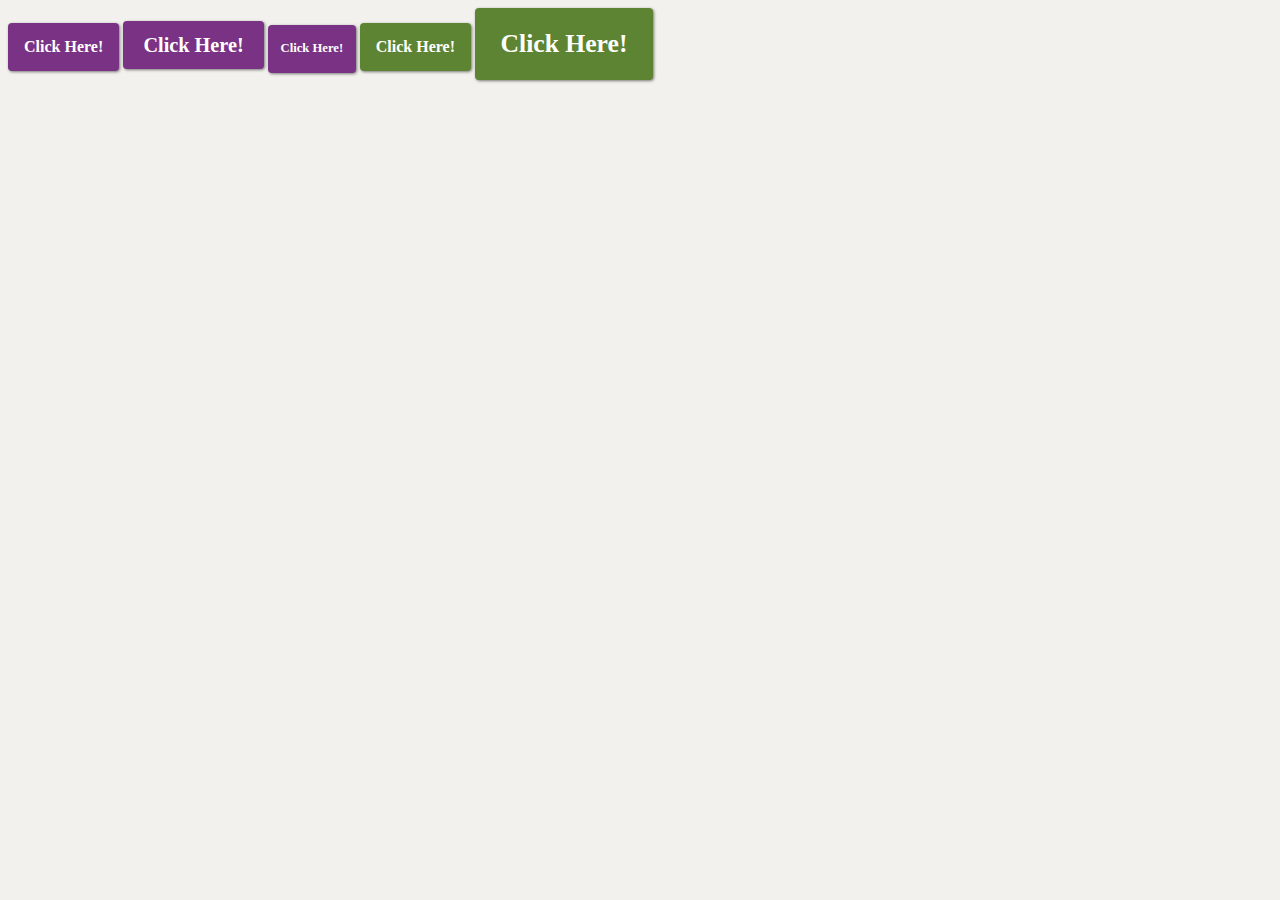
<file: styleguide/buttons.html>
<!doctype html>
<html>
<head>
<meta charset="UTF-8">
<title>Untitled Document</title>
<link href="../css/typography.css" rel="stylesheet">
<link href="../css/buttons.css" rel="stylesheet">
<link href="http://fonts.googleapis.com/css?family=Patua+One" rel="stylesheet">
</head>

<body>
<a class= "btn" href="#">Click Here!</a>
<a class= "btn giga" href="#">Click Here!</a>
<a class= "btn micro" href="#">Click Here!</a>

<a class= "btn btn-alt" href="#">Click Here!</a>
<a class= "btn btn-alt peta" href="#">Click Here!</a>

</body>
</html>
</file>
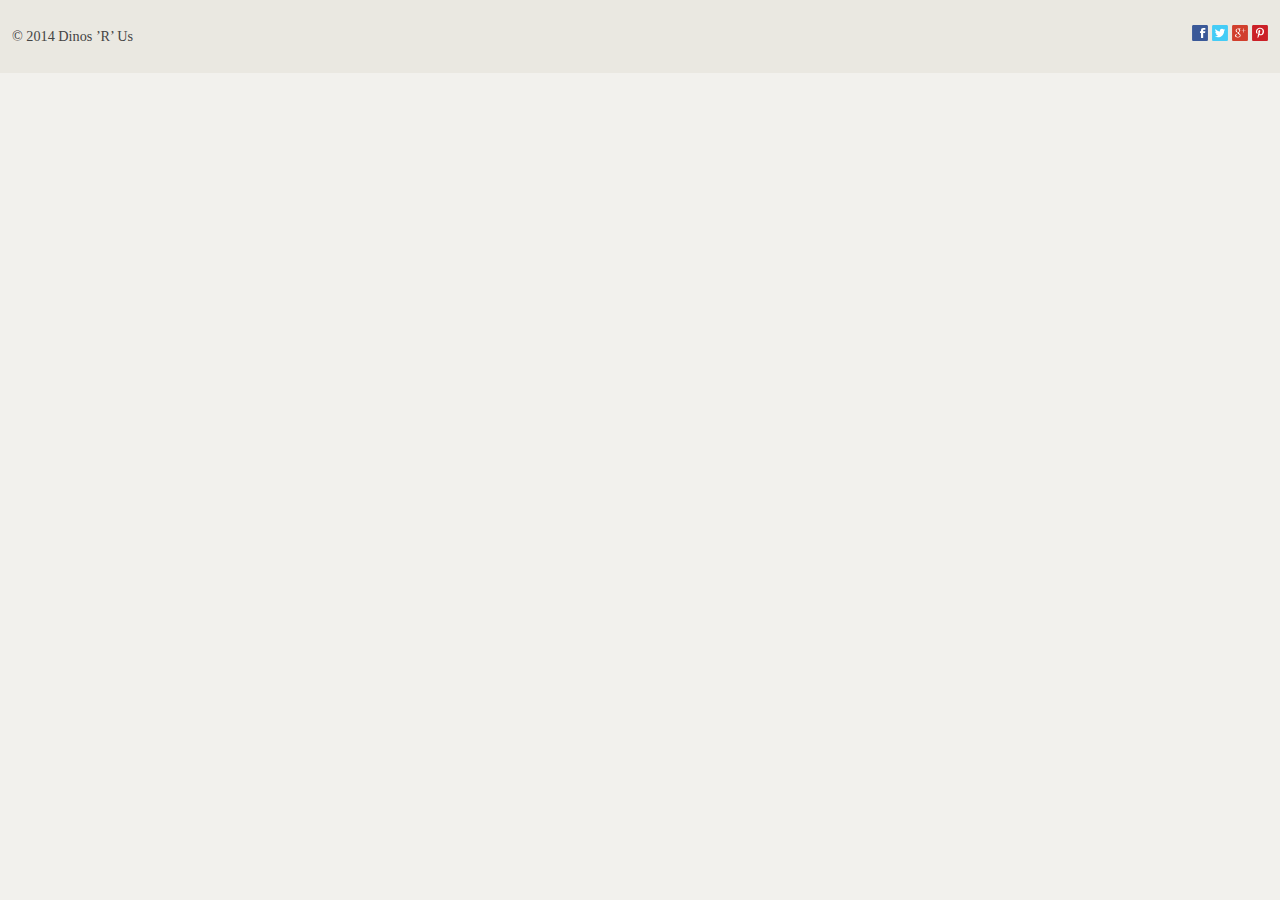
<file: styleguide/footer.html>
<!DOCTYPE html>
<html lang="en-ca">
<head>
  <meta charset="utf-8">
  <title>Footer</title>
  <meta name="handheldfriendly" content="true">
  <meta name="mobileoptimized" content="240">
  <meta name="viewport" content="width=device-width,initial-scale=1">
  <link href="http://fonts.googleapis.com/css?family=Patua+One" rel="stylesheet">
  <link href="../css/common.css" rel="stylesheet">
  <link href="../css/typography.css" rel="stylesheet">
  <link href="../css/list-group.css" rel="stylesheet">
  <link href="../css/media-object.css" rel="stylesheet">
  <link href="../css/embed.css" rel="stylesheet">
  <link href="../css/buttons.css" rel="stylesheet">
  <link href="../css/icons.css" rel="stylesheet">
  <link href="../css/grid.css" rel="stylesheet">
  <link href="../css/footer.css" rel="stylesheet">
</head>
<body>

<footer class="footer pad-t">
  <div class="grid">
    <div class="unit unit-s-1 unit-m-1 unit-l-1-2 gutter-1-2">
      <p class="footer-copyright"><small>© 2014 Dinos ’R’ Us</small></p>
    </div>
    <div class="unit unit-s-1 unit-m-1 unit-l-1-2 gutter-1-2">
      <ul class="list-group footer-links">
        <li class="list-group-item list-group-item-inline">
          <a href="#" class="icon-link icon i-16 i-facebook ir">Facebook</a>
        </li>
        <li class="list-group-item list-group-item-inline">
          <a href="#" class="icon-link icon i-16 i-twitter ir">Twitter</a>
        </li>
        <li class="list-group-item list-group-item-inline">
          <a href="#" class="icon-link icon i-16 i-googleplus ir">Google+</a>
        </li>
        <li class="list-group-item list-group-item-inline">
          <a href="#" class="icon-link icon i-16 i-pinterest ir">Pinterest</a>
        </li>
      </ul>
    </div>
  </div>
</footer>

</body>
</html>
</file>
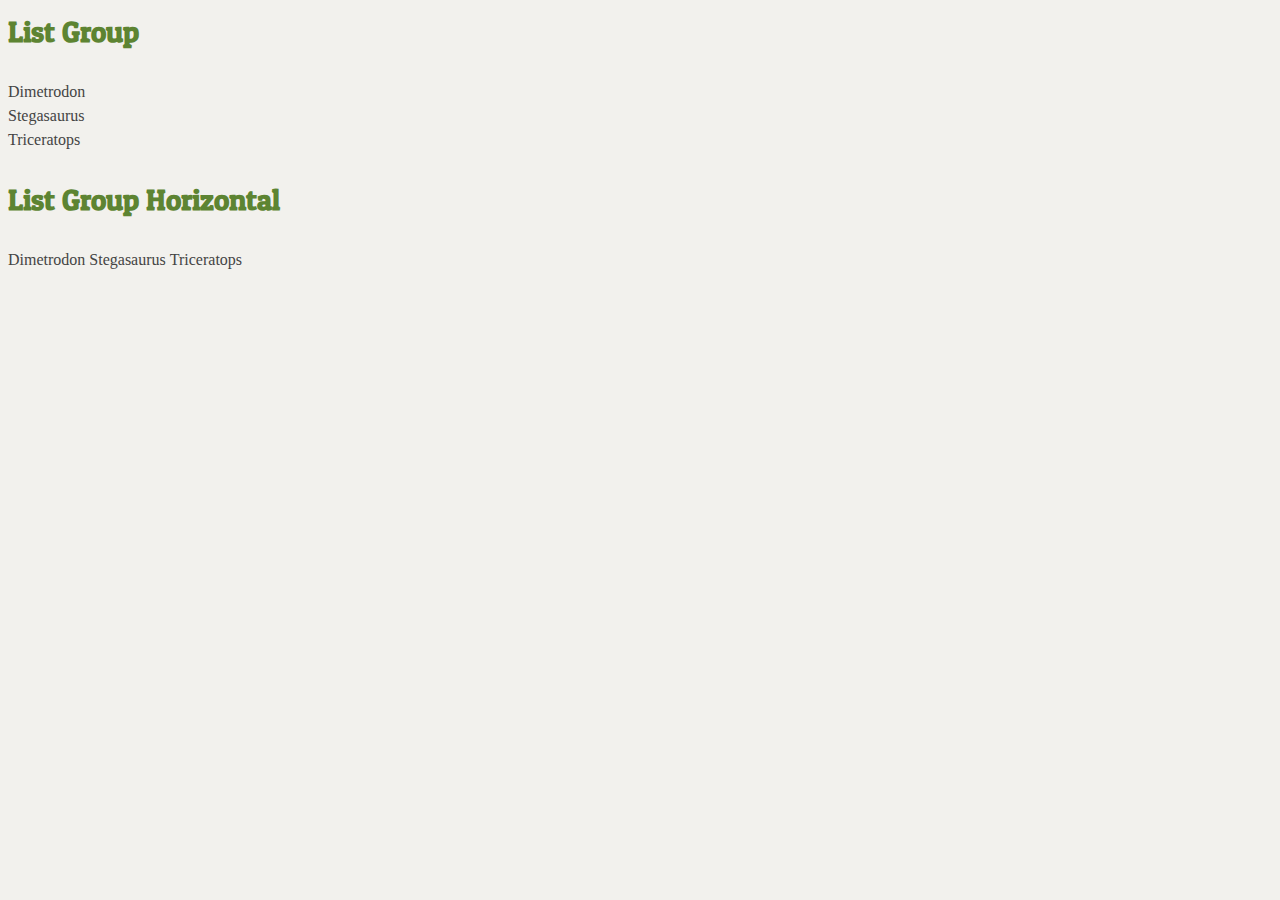
<file: styleguide/list-group.html>
<!doctype html>
<html>
<head>
<meta charset="UTF-8">
<title>List Group</title>
<link href="../css/typography.css" rel="stylesheet">
<link href="../css/list-group.css" rel="stylesheet">
<link href="http://fonts.googleapis.com/css?family=Patua+One" rel="stylesheet">
</head>

<body>

<h1>List Group</h1>

<ul class="list-group">
	<li class="list-group-item">Dimetrodon</li>
	<li class="list-group-item">Stegasaurus</li>
	<li class="list-group-item">Triceratops</li>
</ul>

<h1>List Group Horizontal</h1>

<ul class="list-group">
	<li class="list-group-item list-group-item-inline">Dimetrodon</li>
	<li class="list-group-item list-group-item-inline">Stegasaurus</li>
	<li class="list-group-item list-group-item-inline">Triceratops</li>
</ul>
</body>
</html>
</file>
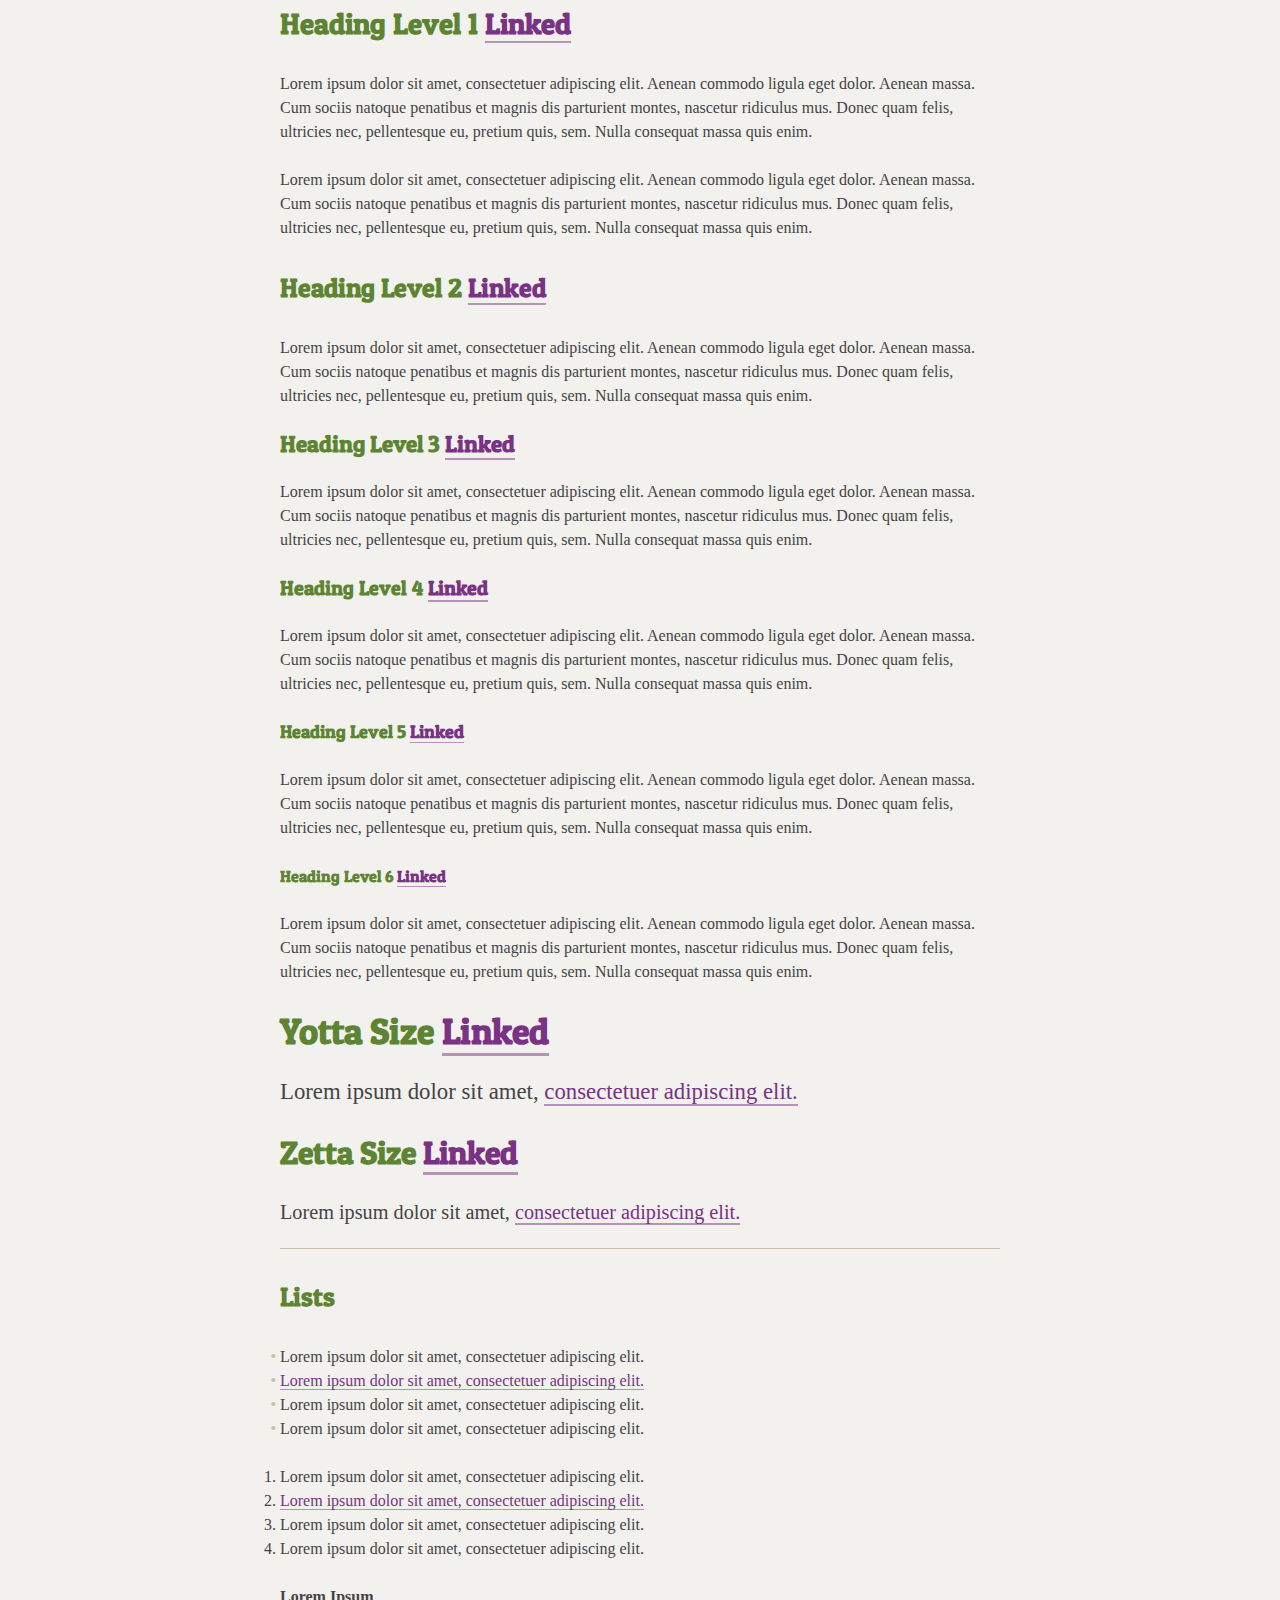
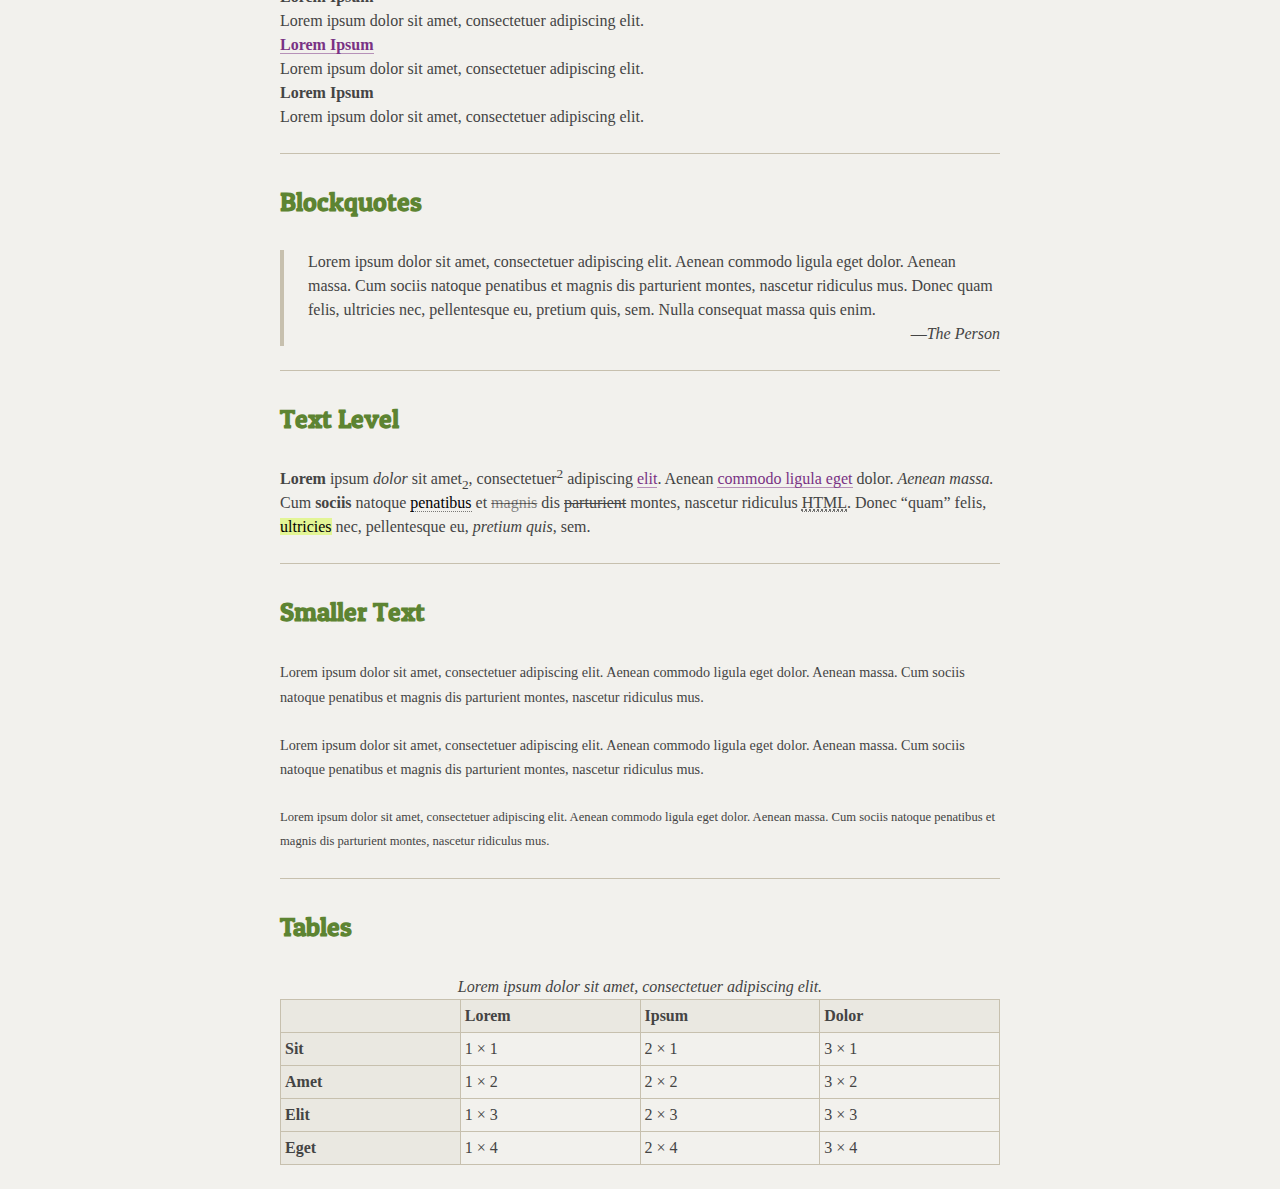
<file: styleguide/typography.html>
<!DOCTYPE html>
<html lang="en-ca">
<head>
  <meta charset="utf-8">
  <title>Typography Styleguide</title>
  <link href="http://fonts.googleapis.com/css?family=Patua+One" rel="stylesheet">
  <link href="../css/typography.css" rel="stylesheet">
  <style>
    /* Do not add CSS here -- this is just for controlling the line length */
    body {
      margin: 0 auto;
      padding: 0;
      max-width: 45rem;
    }
  </style>
</head>
<body>

<h1>Heading Level 1 <a href="#">Linked</a></h1>

<p>Lorem ipsum dolor sit amet, consectetuer adipiscing elit. Aenean commodo ligula eget dolor. Aenean massa. Cum sociis natoque penatibus et magnis dis parturient montes, nascetur ridiculus mus. Donec quam felis, ultricies nec, pellentesque eu, pretium quis, sem. Nulla consequat massa quis enim.</p>
<p>Lorem ipsum dolor sit amet, consectetuer adipiscing elit. Aenean commodo ligula eget dolor. Aenean massa. Cum sociis natoque penatibus et magnis dis parturient montes, nascetur ridiculus mus. Donec quam felis, ultricies nec, pellentesque eu, pretium quis, sem. Nulla consequat massa quis enim.</p>

<h2>Heading Level 2 <a href="#">Linked</a></h2>

<p>Lorem ipsum dolor sit amet, consectetuer adipiscing elit. Aenean commodo ligula eget dolor. Aenean massa. Cum sociis natoque penatibus et magnis dis parturient montes, nascetur ridiculus mus. Donec quam felis, ultricies nec, pellentesque eu, pretium quis, sem. Nulla consequat massa quis enim.</p>

<h3>Heading Level 3 <a href="#">Linked</a></h3>

<p>Lorem ipsum dolor sit amet, consectetuer adipiscing elit. Aenean commodo ligula eget dolor. Aenean massa. Cum sociis natoque penatibus et magnis dis parturient montes, nascetur ridiculus mus. Donec quam felis, ultricies nec, pellentesque eu, pretium quis, sem. Nulla consequat massa quis enim.</p>

<h4>Heading Level 4 <a href="#">Linked</a></h4>

<p>Lorem ipsum dolor sit amet, consectetuer adipiscing elit. Aenean commodo ligula eget dolor. Aenean massa. Cum sociis natoque penatibus et magnis dis parturient montes, nascetur ridiculus mus. Donec quam felis, ultricies nec, pellentesque eu, pretium quis, sem. Nulla consequat massa quis enim.</p>

<h5>Heading Level 5 <a href="#">Linked</a></h5>

<p>Lorem ipsum dolor sit amet, consectetuer adipiscing elit. Aenean commodo ligula eget dolor. Aenean massa. Cum sociis natoque penatibus et magnis dis parturient montes, nascetur ridiculus mus. Donec quam felis, ultricies nec, pellentesque eu, pretium quis, sem. Nulla consequat massa quis enim.</p>

<h6>Heading Level 6 <a href="#">Linked</a></h6>

<p>Lorem ipsum dolor sit amet, consectetuer adipiscing elit. Aenean commodo ligula eget dolor. Aenean massa. Cum sociis natoque penatibus et magnis dis parturient montes, nascetur ridiculus mus. Donec quam felis, ultricies nec, pellentesque eu, pretium quis, sem. Nulla consequat massa quis enim.</p>

<h1 class="yotta">Yotta Size <a href="#">Linked</a></h1>

<p class="tera">Lorem ipsum dolor sit amet, <a href="#">consectetuer adipiscing elit.</a></p>

<h1 class="zetta">Zetta Size <a href="#">Linked</a></h1>

<p class="giga">Lorem ipsum dolor sit amet, <a href="#">consectetuer adipiscing elit.</a></p>

<hr>

<h2>Lists</h2>

<ul>
  <li>Lorem ipsum dolor sit amet, consectetuer adipiscing elit.</li>
  <li><a href="#">Lorem ipsum dolor sit amet, consectetuer adipiscing elit.</a></li>
  <li>Lorem ipsum dolor sit amet, consectetuer adipiscing elit.</li>
  <li>Lorem ipsum dolor sit amet, consectetuer adipiscing elit.</li>
</ul>

<ol>
  <li>Lorem ipsum dolor sit amet, consectetuer adipiscing elit.</li>
  <li><a href="#">Lorem ipsum dolor sit amet, consectetuer adipiscing elit.</a></li>
  <li>Lorem ipsum dolor sit amet, consectetuer adipiscing elit.</li>
  <li>Lorem ipsum dolor sit amet, consectetuer adipiscing elit.</li>
</ol>

<dl>
  <dt>Lorem Ipsum</dt>
  <dd>Lorem ipsum dolor sit amet, consectetuer adipiscing elit.</dd>
  <dt><a href="#">Lorem Ipsum</a></dt>
  <dd>Lorem ipsum dolor sit amet, consectetuer adipiscing elit.</dd>
  <dt>Lorem Ipsum</dt>
  <dd>Lorem ipsum dolor sit amet, consectetuer adipiscing elit.</dd>
</dl>

<hr>

<h2>Blockquotes</h2>

<blockquote>
  <p>Lorem ipsum dolor sit amet, consectetuer adipiscing elit. Aenean commodo ligula eget dolor. Aenean massa. Cum sociis natoque penatibus et magnis dis parturient montes, nascetur ridiculus mus. Donec quam felis, ultricies nec, pellentesque eu, pretium quis, sem. Nulla consequat massa quis enim.</p>
  <footer>—<cite>The Person</cite></footer>
</blockquote>

<hr>

<h2>Text Level</h2>

<p><strong>Lorem</strong> ipsum <em>dolor</em> sit amet<sub>2</sub>, consectetuer<sup>2</sup> adipiscing <a href="#">elit</a>. Aenean <a href="#">commodo ligula eget</a> dolor. <i>Aenean massa.</i> Cum <b>sociis</b> natoque <ins>penatibus</ins> et <del>magnis</del> dis <s>parturient</s> montes, <time datetime="2014-01-01">nascetur</time> ridiculus <abbr title="Hypertext Markup Language">HTML</abbr>. Donec <q>“quam”</q> felis, <mark>ultricies</mark> nec, <data>pellentesque</data> eu, <dfn>pretium quis</dfn>, sem.</p>

<hr>

<h2>Smaller Text</h2>

<p><small>Lorem ipsum dolor sit amet, consectetuer adipiscing elit. Aenean commodo ligula eget dolor. Aenean massa. Cum sociis natoque penatibus et magnis dis parturient montes, nascetur ridiculus mus.</small></p>
<p class="milli">Lorem ipsum dolor sit amet, consectetuer adipiscing elit. Aenean commodo ligula eget dolor. Aenean massa. Cum sociis natoque penatibus et magnis dis parturient montes, nascetur ridiculus mus.</p>
<p class="micro">Lorem ipsum dolor sit amet, consectetuer adipiscing elit. Aenean commodo ligula eget dolor. Aenean massa. Cum sociis natoque penatibus et magnis dis parturient montes, nascetur ridiculus mus.</p>

<hr>

<h2>Tables</h2>

<table>
  <caption>Lorem ipsum dolor sit amet, consectetuer adipiscing elit.</caption>
  <thead>
    <tr>
      <th></th>
      <th scope="col">Lorem</th>
      <th scope="col">Ipsum</th>
      <th scope="col">Dolor</th>
    </tr>
  </thead>
  <tbody>
    <tr>
      <th>Sit</th>
      <td>1 × 1</td>
      <td>2 × 1</td>
      <td>3 × 1</td>
    </tr>
    <tr>
      <th>Amet</th>
      <td>1 × 2</td>
      <td>2 × 2</td>
      <td>3 × 2</td>
    </tr>
    <tr>
      <th>Elit</th>
      <td>1 × 3</td>
      <td>2 × 3</td>
      <td>3 × 3</td>
    </tr>
    <tr>
      <th>Eget</th>
      <td>1 × 4</td>
      <td>2 × 4</td>
      <td>3 × 4</td>
    </tr>
  </tbody>

</body>
</html>
</file>
<file: css/typography.css>
/*
  Colour Palette
  - Background beige: #f2f1ed - rgb(242, 241, 237)
  - Heading green: #5d8432 - rgb(93,132,50)
  - Mark light green: #e3f595 - rgb(227,245,149);
  - Link purple: #793284 - rgb(121,50,132)
  - Link desaturated purple: #68446e - rgb(104,68,110)
  - Link magenta: #b42885 - rgb(180,40,133)
  - Light brown: #c7c0ae - rgb(199, 192, 174)
  - Light-light brown: #eae8e1 - rgb(234, 232, 225)
 */

html {
  background-color: #f2f1ed;

  color: #444;
  font: normal 100%/1.5 Georgia,serif;
}

h1, h2, h3, h4, h5, h6,
p, ul, ol, dl, dd, figure,
blockquote, details, hr,
fieldset, pre, table {
  margin: 0 0 1.5rem;
}

.yotta {
  font-size: 2.2807rem;
  line-height: 1.3154;
}

.zetta {
  font-size: 2.0273rem;
  line-height: 1.4798;
}

h1, .exa {
  font-size: 1.8020rem;
  line-height: 1.6648;
}

h2, .peta {
  font-size: 1.6018rem;
  line-height: 1.8729;
}

h3, .tera {
  font-size: 1.4238rem;
  line-height: 1.0535;
}

h4, .giga {
  font-size: 1.2656rem;
  line-height: 1.1852;
}

h5, .mega {
  font-size: 1.1250rem;
  line-height: 1.3333;
}

h6, .kilo {
  font-size: 1.0000rem;
  line-height: 1.5000;
}

small, .milli {
  font-size: 0.8889rem;
  line-height: 1.6875;
}

.micro {
  font-size: 0.7901rem;
  line-height: 1.8984;
}

.push {
  margin-bottom: 1.5rem;
}

.push-none, .push-0 {
  margin-bottom: 0;
}

.push-double, .push-2 {
  margin-bottom: 3.0000rem;
}

.push-half, .push-1-2 {
  margin-bottom: 0.7500rem;
}

.pad-top, .pad-t {
  padding-top: 1.5rem;
}

.pad-bottom, .pad-b {
  padding-bottom: 1.5rem;
}

.pad-top-double, .pad-t-2 {
  padding-top: 3.0000rem;
}

.pad-bottom-double, .pad-b-2 {
  padding-bottom: 3.0000rem;
}

.pad-top-half, .pad-t-1-2 {
  padding-top: 0.7500rem;
}

.pad-bottom-half, .pad-b-1-2 {
  padding-bottom: 0.7500rem;
}

.island {
  margin-bottom: 1.5rem;
  padding: 1.5rem;
}

.island-half, .island-1-2 {
  padding: 0.7500rem;
}

.island-double, .island-2 {
  padding: 3.0000rem;
}

.gutter {
  padding-left: 1.5rem;
  padding-right: 1.5rem;
}

.gutter-half, .gutter-1-2 {
  padding-left: 0.7500rem;
  padding-right: 0.7500rem;
}

.gutter-double, .gutter-2 {
  padding-left: 3.0000rem;
  padding-right: 3.0000rem;
}

h1, h2, h3, h4, h5, h6,
.brand {
  color: #5d8432;
  font-family: "Patua One",serif;
}

.brand-family {
  font-family: "Patua One",serif;
}

.brand-color {
  color: #5d8432;
}

a,
a:link {
  border-bottom: 0.1em solid rgba(121,50,132,0.5);
  transition: all 150ms linear;

  color: #793284;
  text-decoration: none;
}

a:visited {
  color: #68446e;
  border-bottom-color: rgba(104,68,110,0.5);
}

a:hover,
a:focus,
a:active {
  color: #b42885;
  border-bottom-color: #b42885;
}

sup,
sub {
  line-height: 1;
}

q {
  quotes: none;
}

q:before,
q:after {
  content: "";
}

abbr {
  border-bottom: 0.1em dotted rgba(0,0,0,0.5);

  cursor: help;
}

ins {
  border-bottom: 0.1em dotted rgba(0,0,0,0.5);

  color: #000;
  text-decoration: none;
}

del {
  color: rgba(0,0,0,0.5);
}

mark {
  background-color: #e3f595;
}

hr {
  border: 0;
  border-bottom: 1px solid #c7c0ae;
}

dt {
  font-weight: bold;
}

dd {
  margin: 0;
}

ol {
  padding: 0;
}

ul {
  padding: 0;

  list-style-type: none;
}

ul li {
  position: relative;
}

ul li:before {
  content: "•";
  position: absolute;
  left: -0.6em;

  color: #c7c0ae;
}

blockquote {
  padding-left: 1.5rem;

  border-left: 4px solid #c7c0ae;
}

blockquote footer {
  margin-top: -1.5rem;

  text-align: right;
}

table {
  width: 100%;

  border-collapse: collapse;
  table-layout: fixed;
}

caption {
  font-style: italic;
}

th {
  background-color: #eae8e1;

  text-align: left;
}

th, td {
  padding: 0.25rem;

  border: 1px solid #c7c0ae;
}
</file>
<file: css/buttons.css>
@charset "UTF-8";
/* CSS Document */

.btn, /* Target all three to have them all stylized */
.btn:link,
.btn:visited {
	display: inline-block;
	padding: 0.75rem 1em;
	background-color: #793284;
	background-image: linear-gradiant(to bottom, #793284, #571062);
	border-radius: 4px;
	box-shadow: 1px 1px 3px rgba(0,0,0,0.5);
	color: #fff;
	font-weight: bold;
	border: 0;
}

.btn-alt, /* Remember to Target all three to have them all stylized and working*/
.btn-alt:link,
.btn-alt:visited {
	background-color: #5d8432;
	background-image: linear-gradiant(to bottom, #5d8432, #3b6210);
}
</file>
<file: css/common.css>
@-moz-viewport { width: device-width; scale: 1; }
@-ms-viewport { width: device-width; scale: 1; }
@-o-viewport { width: device-width; scale: 1; }
@-webkit-viewport { width: device-width; scale: 1; }
@viewport { width: device-width; scale: 1; }

* {
  -moz-box-sizing: border-box;
  -webkit-box-sizing: border-box;
  box-sizing: border-box;
}

html {
  margin: 0;
  padding: 0;

  -moz-text-size-adjust: 100%;
  -ms-text-size-adjust: 100%;
  -webkit-text-size-adjust: 100%;
  text-size-adjust: 100%;
}

body {
  margin: 0;
  padding: 0;
}

.ir {
  overflow: hidden;

  text-indent: 100%;
  white-space: nowrap;
}

.img-flex {
  display: block;
  width: 100%;
}
</file>
<file: css/list-group.css>
@charset "UTF-8";
/* CSS Document */
.list-group{
	list-style-type: none;
}

.list-group-item:before {
	content: ""; /*dissapear bullets*/
}

.list-group-item {
	display: block; /*display under each other*/
}

.list-group-item-inline {
	display: inline-block; /*display besides each other*/
}
</file>
<file: css/media-object.css>
@charset "UTF-8";
/* CSS Document */

.media {
	overflow: hidden;
}

.media-img {
	float: left;
	margin: 0 10px 0 0;
}

.media-body {
	overflow: hidden; /*It lined up the p with the heading*/
}

.media-img-reversed {
	float: right;
	margin: 0 0 0 10px;
}

.media-img-stacked {
	float: none;
	margin: 0;
}

.media-body {
	overflow: hidden; 
}
</file>
<file: css/embed.css>
.embed {
	margin-left: 0;
	margin-right: 0;
	position: relative;
	width: 100%;
}

.embed--1by1 {
	/* Square */
	padding-top: 100%;
}

.embed--4by3 {
	/* Traditional TV/computer screens */
	padding-top: 75%;
}

.embed--iso216 {
	/* A-standard paper sizes */
	padding-top: 70.92%;
}

.embed--3by2 {
	/* Classic 35 mm film */
	padding-top: 66.6%;
}

.embed--golden {
	/* The Golden Ratio */
	padding-top: 61.8%;
}

.embed--16by9 {
	/* HD TV */
	padding-top: 56.25%;
}

.embed--185by100 {
	/* Common widescreen cinema */
	padding-top: 54.05%;
}

.embed--24by10 {
	/* Widescreen cinema: 2.4:1 */;
	padding-top: 41.667%;
}

.embed--3by1 {
	/* Panorama photos */
	padding-top: 33.33333%;
}

.embed--4by1 {
	/* Polyvision */
	padding-top: 25%;
}

.embed__item {
	height: 100%;
	left: 0;
	position: absolute;
	top: 0;
	width: 100%;
}
</file>
<file: css/icons.css>
.icon {
	display: inline-block;

	background: transparent none no-repeat center center;
	background-size: contain;

	vertical-align: middle;
}

.i-16 {
	height: 16px;
	width: 16px;
}

.i-32 {
	height: 32px;
	width: 32px;
}

.icon-link {
	display: block;

	color: #66f;
	text-decoration: none;
}

.icon-label {
	border-bottom: 1px solid rgba(102, 102, 255, 0.5);
}

.i-facebook {
	background-image: url("../images/icons/i-facebook.svg");
}

.i-twitter {
	background-image: url("../images/icons/i-twitter.svg");
}

.i-pinterest {
	background-image: url("../images/icons/i-pinterest.svg");
}

.i-googleplus {
	background-image: url("../images/icons/i-googleplus.svg");
}
</file>
<file: css/grid.css>
.grid {
  margin: 0;
  padding: 0;
  letter-spacing: -0.31em;
  text-rendering: optimizespeed;
  display: -webkit-flex;
  -webkit-flex-flow: row wrap;
  display: -ms-flexbox;
  -ms-flex-flow: row wrap;
}

.grid-bottom {
  -webkit-align-items: flex-end;
  -ms-align-items: flex-end;
}

.opera-only :-o-prefocus, .grid {
  word-spacing: -0.43em;
}

.unit {
  letter-spacing: normal;
  text-rendering: auto;
  vertical-align: top;
  word-spacing: normal;
  display: inline-block;
  visibility: visible;
}

.grid-bottom .unit {
  vertical-align: bottom;
}

.unit-s-hidden {
  display: none;
  visibility: hidden;
}

.unit-s-1 {
  display: block;
  visibility: visible;
  width: 100%;
}

.unit-offset-s-0 {
  margin-left: 0;
}

.unit-s-1-2 {
  width: 50.0000%;
}

.unit-offset-s-1-2 {
  margin-left: 50.0000%;
}

.unit-s-1-3 {
  width: 33.3333%;
}

.unit-offset-s-1-3 {
  margin-left: 33.3333%;
}

.unit-s-2-3 {
  width: 66.6667%;
}

.unit-offset-s-2-3 {
  margin-left: 66.6667%;
}

.unit-s-1-4 {
  width: 25.0000%;
}

.unit-offset-s-1-4 {
  margin-left: 25.0000%;
}

.unit-s-3-4 {
  width: 75.0000%;
}

.unit-offset-s-3-4 {
  margin-left: 75.0000%;
}

.unit-s-1-2,.unit-s-1-3,.unit-s-2-3,.unit-s-1-4,.unit-s-3-4 {
  display: inline-block;
  visibility: visible;
}

@media only screen and (min-width: 30em) {

.unit-m-hidden {
  display: none;
  visibility: hidden;
}

.unit-m-1 {
  display: block;
  visibility: visible;
  width: 100%;
}

.unit-offset-m-0 {
  margin-left: 0;
}

.unit-m-1-2 {
  width: 50.0000%;
}

.unit-offset-m-1-2 {
  margin-left: 50.0000%;
}

.unit-m-1-3 {
  width: 33.3333%;
}

.unit-offset-m-1-3 {
  margin-left: 33.3333%;
}

.unit-m-2-3 {
  width: 66.6667%;
}

.unit-offset-m-2-3 {
  margin-left: 66.6667%;
}

.unit-m-1-4 {
  width: 25.0000%;
}

.unit-offset-m-1-4 {
  margin-left: 25.0000%;
}

.unit-m-3-4 {
  width: 75.0000%;
}

.unit-offset-m-3-4 {
  margin-left: 75.0000%;
}

.unit-m-1-5 {
  width: 20.0000%;
}

.unit-offset-m-1-5 {
  margin-left: 20.0000%;
}

.unit-m-2-5 {
  width: 40.0000%;
}

.unit-offset-m-2-5 {
  margin-left: 40.0000%;
}

.unit-m-3-5 {
  width: 60.0000%;
}

.unit-offset-m-3-5 {
  margin-left: 60.0000%;
}

.unit-m-4-5 {
  width: 80.0000%;
}

.unit-offset-m-4-5 {
  margin-left: 80.0000%;
}

.unit-m-1-6 {
  width: 16.6667%;
}

.unit-offset-m-1-6 {
  margin-left: 16.6667%;
}

.unit-m-5-6 {
  width: 83.3333%;
}

.unit-offset-m-5-6 {
  margin-left: 83.3333%;
}

.unit-m-1-2,.unit-m-1-3,.unit-m-2-3,.unit-m-1-4,.unit-m-3-4,.unit-m-1-5,.unit-m-2-5,.unit-m-3-5,.unit-m-4-5,.unit-m-1-6,.unit-m-5-6 {
  display: inline-block;
  visibility: visible;
}

}

@media only screen and (min-width: 50em) {

.unit-l-hidden {
  display: none;
  visibility: hidden;
}

.unit-l-1 {
  display: block;
  visibility: visible;
  width: 100%;
}

.unit-offset-l-0 {
  margin-left: 0;
}

.unit-l-1-2 {
  width: 50.0000%;
}

.unit-offset-l-1-2 {
  margin-left: 50.0000%;
}

.unit-l-1-3 {
  width: 33.3333%;
}

.unit-offset-l-1-3 {
  margin-left: 33.3333%;
}

.unit-l-2-3 {
  width: 66.6667%;
}

.unit-offset-l-2-3 {
  margin-left: 66.6667%;
}

.unit-l-1-4 {
  width: 25.0000%;
}

.unit-offset-l-1-4 {
  margin-left: 25.0000%;
}

.unit-l-3-4 {
  width: 75.0000%;
}

.unit-offset-l-3-4 {
  margin-left: 75.0000%;
}

.unit-l-1-5 {
  width: 20.0000%;
}

.unit-offset-l-1-5 {
  margin-left: 20.0000%;
}

.unit-l-2-5 {
  width: 40.0000%;
}

.unit-offset-l-2-5 {
  margin-left: 40.0000%;
}

.unit-l-3-5 {
  width: 60.0000%;
}

.unit-offset-l-3-5 {
  margin-left: 60.0000%;
}

.unit-l-4-5 {
  width: 80.0000%;
}

.unit-offset-l-4-5 {
  margin-left: 80.0000%;
}

.unit-l-1-6 {
  width: 16.6667%;
}

.unit-offset-l-1-6 {
  margin-left: 16.6667%;
}

.unit-l-5-6 {
  width: 83.3333%;
}

.unit-offset-l-5-6 {
  margin-left: 83.3333%;
}

.unit-l-1-7 {
  width: 14.2857%;
}

.unit-offset-l-1-7 {
  margin-left: 14.2857%;
}

.unit-l-2-7 {
  width: 28.5714%;
}

.unit-offset-l-2-7 {
  margin-left: 28.5714%;
}

.unit-l-3-7 {
  width: 42.8571%;
}

.unit-offset-l-3-7 {
  margin-left: 42.8571%;
}

.unit-l-4-7 {
  width: 57.1429%;
}

.unit-offset-l-4-7 {
  margin-left: 57.1429%;
}

.unit-l-5-7 {
  width: 71.4286%;
}

.unit-offset-l-5-7 {
  margin-left: 71.4286%;
}

.unit-l-6-7 {
  width: 85.7143%;
}

.unit-offset-l-6-7 {
  margin-left: 85.7143%;
}

.unit-l-1-8 {
  width: 12.5000%;
}

.unit-offset-l-1-8 {
  margin-left: 12.5000%;
}

.unit-l-3-8 {
  width: 37.5000%;
}

.unit-offset-l-3-8 {
  margin-left: 37.5000%;
}

.unit-l-5-8 {
  width: 62.5000%;
}

.unit-offset-l-5-8 {
  margin-left: 62.5000%;
}

.unit-l-7-8 {
  width: 87.5000%;
}

.unit-offset-l-7-8 {
  margin-left: 87.5000%;
}

.unit-l-1-2,.unit-l-1-3,.unit-l-2-3,.unit-l-1-4,.unit-l-3-4,.unit-l-1-5,.unit-l-2-5,.unit-l-3-5,.unit-l-4-5,.unit-l-1-6,.unit-l-5-6,.unit-l-1-7,.unit-l-2-7,.unit-l-3-7,.unit-l-4-7,.unit-l-5-7,.unit-l-6-7,.unit-l-1-8,.unit-l-3-8,.unit-l-5-8,.unit-l-7-8 {
  display: inline-block;
  visibility: visible;
}

}
</file>
<file: css/footer.css>
.footer {
  background-color: #eae8e1;
}

.footer-copyright,
.footer-links {
  text-align: center;
}

.footer-links a,
.footer-links a:link,
.footer-links a:visited {
  border: 0;
}

@media only screen and (min-width: 50em) {

  .footer-copyright {
    text-align: left;
  }

  .footer-links {
    text-align: right;
  }

}
</file>
